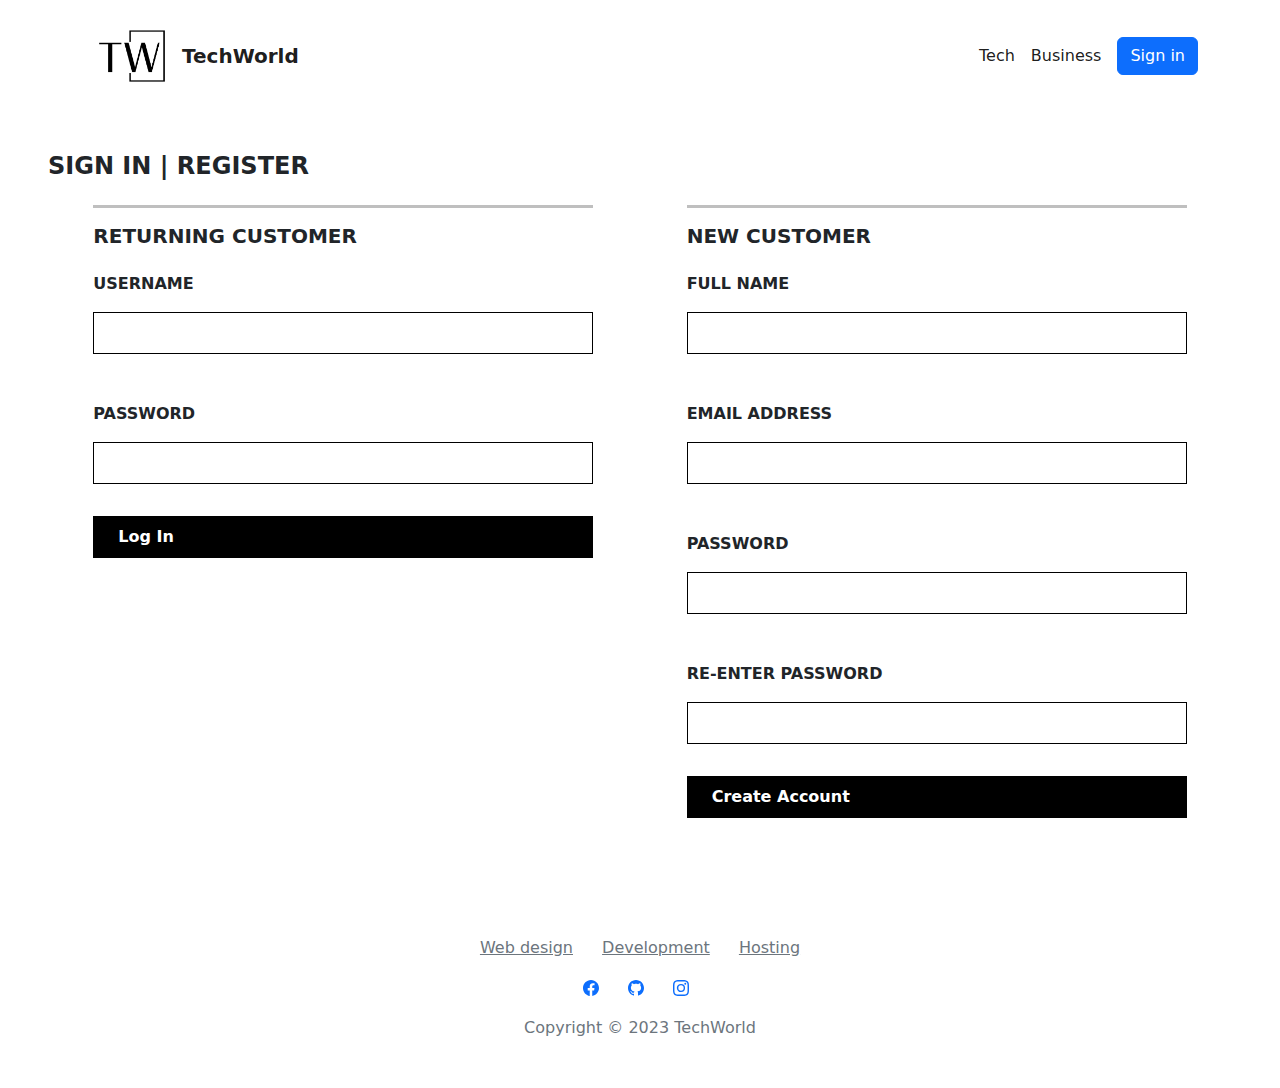
<file: sign_in.html>
<!DOCTYPE html>
<html lang="en">

<head>
    <meta charset="utf-8">
    <meta name="viewport" content="width=device-width, initial-scale=1.0, shrink-to-fit=no">
    <title>TW | Sign In</title>
    <link rel="stylesheet" href="assets/bootstrap/css/bootstrap.min.css">
    <link rel="stylesheet" href="https://fonts.googleapis.com/css?family=Encode+Sans+Semi+Condensed&amp;display=swap">
    <link rel="stylesheet" href="https://fonts.googleapis.com/css?family=Open+Sans&amp;display=swap">
    <link rel="stylesheet" href="assets/css/swiper-icons.css">
    <link rel="stylesheet" href="assets/css/Articles-Cards-images.css">
    <link rel="stylesheet" href="assets/css/Navbar-Right-Links-icons.css">
    <link rel="stylesheet" href="assets/css/Simple-Slider-swiper-bundle.min.css">
    <link rel="stylesheet" href="assets/css/Simple-Slider.css">
</head>

<body>
    <nav class="navbar navbar-light navbar-expand-md py-3"
        style="color: var(--bs-card-border-color);margin-bottom: 40px;">
        <div class="container"><img width="100" height="80" src="assets/img/tw_logo.png" style="padding-left: 0px;"><a
                class="navbar-brand d-flex align-items-center" href="index.html"><span
                    style="font-weight: bold;">TechWorld</span></a><button data-bs-toggle="collapse"
                class="navbar-toggler" data-bs-target="#navcol-2"><span class="visually-hidden">Toggle
                    navigation</span><span class="navbar-toggler-icon"></span></button>
            <div class="collapse navbar-collapse" id="navcol-2"><a href="#"></a>
                <ul class="navbar-nav ms-auto">
                    <li class="nav-item"><a class="nav-link active" href="tech.html"
                            style="color: var(--bs-navbar-active-color);">Tech</a></li>
                    <li class="nav-item"><a class="nav-link" href="business.html"
                            style="color: var(--bs-navbar-active-color);">Business</a></li>
                    <li class="nav-item"></li>
                </ul><a class="btn btn-primary ms-md-2" role="button" href="sign_in.html">Sign in</a><a
                    href="sign_in.html"></a><a href="#"></a>
            </div>
        </div>
    </nav>
    <h1
        style="font-family: var(--bs-body-font-family);text-transform: uppercase;font-size: 1.5em;font-weight: bold;margin-left: 2em;">
        Sign In | Register </h1>
    <!-- <div class="login-register" style="display: grid;grid-template-columns: auto auto;" > -->
    <div class="login-register"
        style="display: flex;flex-direction: row;justify-content: space-evenly;flex-wrap: wrap;">
        <div style="margin-left: 0em;display: block;">
            <hr style="border-top: 3px solid black;padding:inherit; width: 500px;">
            <h3 style="font-family: inherit;text-transform: uppercase;font-weight: bold;font-size: 20px;"> Returning
                Customer </h3>
            <form class="login">
                <div class="login__field">
                    <i class="login__icon"></i>
                    <p>Username
                    <p>
                        <input type="text" class="login__input">
                </div>
                <div class="login__field">
                    <i class="login__icon"></i>
                    <p>Password
                    <p>
                        <input type="password" class="login__input">
                </div>
                <a class="login__submit" style="text-decoration: none;">
                    <span style="padding-right: 0.5em;">Log In</span>
                    <i class="button__icon"></i>
                </a>
            </form>
        </div>
        <div style="margin: 0 0 0 0em;display: block;">
            <hr style="border-top: 3px solid black;width: 500px;">
            <h3 style="font-family: inherit;text-transform: uppercase;font-weight: bold;font-size: 20px;"> New Customer
            </h3>
            <form class="login">
                <div class="login__field">
                    <i class="login__icon"></i>
                    <p>Full Name
                    <p>
                        <input type="text" class="login__input">
                </div>
                <div class="login__field">
                    <i class="login__icon"></i>
                    <p>Email Address
                    <p>
                        <input type="text" class="login__input">
                </div>
                <div class="login__field">
                    <i class="login__icon"></i>
                    <p>Password
                    <p>
                        <input type="password" class="login__input">
                </div>
                <div class="login__field">
                    <i class="login__icon"></i>
                    <p>Re-enter Password
                    <p>
                        <input type="password" class="login__input">
                </div>
                <a class="login__submit" style="text-decoration: none;">
                    <span style="padding-right: 0.5em;">Create Account</span>
                    <i class="button__icon"></i>
                </a>
            </form>
        </div>
    </div>



    <footer class="text-center">
        <div class="container text-muted py-4 py-lg-5" style="margin-top: 70px;margin-bottom: 0px;">
            <ul class="list-inline">
                <li class="list-inline-item me-4"><a class="link-secondary" href="#">Web design</a></li>
                <li class="list-inline-item me-4"><a class="link-secondary" href="#">Development</a></li>
                <li class="list-inline-item"><a class="link-secondary" href="#">Hosting</a></li>
            </ul><a class="list-inline-item me-4" href="https://www.facebook.com/mrbanhmi/" target="_blank"><svg
                    class="bi bi-facebook" xmlns="http://www.w3.org/2000/svg" width="1em" height="1em"
                    fill="currentColor" viewBox="0 0 16 16">
                    <path
                        d="M16 8.049c0-4.446-3.582-8.05-8-8.05C3.58 0-.002 3.603-.002 8.05c0 4.017 2.926 7.347 6.75 7.951v-5.625h-2.03V8.05H6.75V6.275c0-2.017 1.195-3.131 3.022-3.131.876 0 1.791.157 1.791.157v1.98h-1.009c-.993 0-1.303.621-1.303 1.258v1.51h2.218l-.354 2.326H9.25V16c3.824-.604 6.75-3.934 6.75-7.951z">
                    </path>
                </svg></a>

            <a class="list-inline-item me-4" href="https://github.com/chloeenn" target="_blank">
                <svg class="bi bi-twitter" xmlns="http://www.w3.org/2000/svg" width="16" height="24" fill="currentColor"
                    viewBox="0 0 24 24">
                    <path
                        d="M12 0c-6.626 0-12 5.373-12 12 0 5.302 3.438 9.8 8.207 11.387.599.111.793-.261.793-.577v-2.234c-3.338.726-4.033-1.416-4.033-1.416-.546-1.387-1.333-1.756-1.333-1.756-1.089-.745.083-.729.083-.729 1.205.084 1.839 1.237 1.839 1.237 1.07 1.834 2.807 1.304 3.492.997.107-.775.418-1.305.762-1.604-2.665-.305-5.467-1.334-5.467-5.931 0-1.311.469-2.381 1.236-3.221-.124-.303-.535-1.524.117-3.176 0 0 1.008-.322 3.301 1.23.957-.266 1.983-.399 3.003-.404 1.02.005 2.047.138 3.006.404 2.291-1.552 3.297-1.23 3.297-1.23.653 1.653.242 2.874.118 3.176.77.84 1.235 1.911 1.235 3.221 0 4.609-2.807 5.624-5.479 5.921.43.372.823 1.102.823 2.222v3.293c0 .319.192.694.801.576 4.765-1.589 8.199-6.086 8.199-11.386 0-6.627-5.373-12-12-12z" />
                </svg>
            </a>
            <a class="list-inline-item"><svg class="bi bi-instagram" xmlns="http://www.w3.org/2000/svg" width="1em"
                    height="1em" fill="currentColor" viewBox="0 0 16 16" href="https://www.instagram.com/chloe.enn/"
                    target="_blank">
                    <path
                        d="M8 0C5.829 0 5.556.01 4.703.048 3.85.088 3.269.222 2.76.42a3.917 3.917 0 0 0-1.417.923A3.927 3.927 0 0 0 .42 2.76C.222 3.268.087 3.85.048 4.7.01 5.555 0 5.827 0 8.001c0 2.172.01 2.444.048 3.297.04.852.174 1.433.372 1.942.205.526.478.972.923 1.417.444.445.89.719 1.416.923.51.198 1.09.333 1.942.372C5.555 15.99 5.827 16 8 16s2.444-.01 3.298-.048c.851-.04 1.434-.174 1.943-.372a3.916 3.916 0 0 0 1.416-.923c.445-.445.718-.891.923-1.417.197-.509.332-1.09.372-1.942C15.99 10.445 16 10.173 16 8s-.01-2.445-.048-3.299c-.04-.851-.175-1.433-.372-1.941a3.926 3.926 0 0 0-.923-1.417A3.911 3.911 0 0 0 13.24.42c-.51-.198-1.092-.333-1.943-.372C10.443.01 10.172 0 7.998 0h.003zm-.717 1.442h.718c2.136 0 2.389.007 3.232.046.78.035 1.204.166 1.486.275.373.145.64.319.92.599.28.28.453.546.598.92.11.281.24.705.275 1.485.039.843.047 1.096.047 3.231s-.008 2.389-.047 3.232c-.035.78-.166 1.203-.275 1.485a2.47 2.47 0 0 1-.599.919c-.28.28-.546.453-.92.598-.28.11-.704.24-1.485.276-.843.038-1.096.047-3.232.047s-2.39-.009-3.233-.047c-.78-.036-1.203-.166-1.485-.276a2.478 2.478 0 0 1-.92-.598 2.48 2.48 0 0 1-.6-.92c-.109-.281-.24-.705-.275-1.485-.038-.843-.046-1.096-.046-3.233 0-2.136.008-2.388.046-3.231.036-.78.166-1.204.276-1.486.145-.373.319-.64.599-.92.28-.28.546-.453.92-.598.282-.11.705-.24 1.485-.276.738-.034 1.024-.044 2.515-.045v.002zm4.988 1.328a.96.96 0 1 0 0 1.92.96.96 0 0 0 0-1.92zm-4.27 1.122a4.109 4.109 0 1 0 0 8.217 4.109 4.109 0 0 0 0-8.217zm0 1.441a2.667 2.667 0 1 1 0 5.334 2.667 2.667 0 0 1 0-5.334z">
                    </path>
                </svg></a>
            <p class="mb-0" style="margin-top: 16px;">Copyright © 2023 TechWorld</p>
        </div>
    </footer>
    <script src="assets/bootstrap/js/bootstrap.min.js"></script>
    <script src="assets/js/Simple-Slider-swiper-bundle.min.js"></script>
    <script src="assets/js/Simple-Slider.js"></script>
</body>

</html>
</file>
<file: assets/css/Articles-Cards-images.css>
.fit-cover {
  object-fit: cover;
}
.card{
  overflow: hidden;
}

.fit-cover:hover{
  transform: scale(1.1);
}
.card-title:hover{
  opacity: 80%;
  cursor: pointer;
}






/*Sign_in.html*/
.login__field p {
    font-weight: 650;
    text-transform: uppercase;
    font-size: 16px;
}

.login__field {
    padding: 1em 0em;
    position: relative;
}

.login__input {
    border: 1px solid black;
    background: none;
    padding: 0.5em 1em;
    width: 500px;
    transition: .2s;
}

.login__input:active,
.login__input:focus,
.login__input:hover {
    outline: none;
    border-bottom-color: #6A679E;
}

.login__submit {
    color: #848482;
    border: 1px solid black;
    width: 500px;
    padding: 0.5em 0.5em 0.5em 1.5em;
    background-color: black;
    color: white;
    font-weight: bold;
    display: flex;
    cursor: pointer;
    transition: .2s;
}

.login__submit:active,
.login__submit:focus,
.login__submit:hover {
    background-color: #2B2B2B;
    color: white;
    outline: none;
}
</file>
<file: assets/css/Navbar-Right-Links-icons.css>
.bs-icon {
  --bs-icon-size: .75rem;
  display: flex;
  flex-shrink: 0;
  justify-content: center;
  align-items: center;
  font-size: var(--bs-icon-size);
  width: calc(var(--bs-icon-size) * 2);
  height: calc(var(--bs-icon-size) * 2);
  color: var(--bs-primary);
}

.bs-icon-xs {
  --bs-icon-size: 1rem;
  width: calc(var(--bs-icon-size) * 1.5);
  height: calc(var(--bs-icon-size) * 1.5);
}

.bs-icon-sm {
  --bs-icon-size: 1rem;
}

.bs-icon-md {
  --bs-icon-size: 1.5rem;
}

.bs-icon-lg {
  --bs-icon-size: 2rem;
}

.bs-icon-xl {
  --bs-icon-size: 2.5rem;
}

.bs-icon.bs-icon-primary {
  color: var(--bs-white);
  background: var(--bs-primary);
}

.bs-icon.bs-icon-primary-light {
  color: var(--bs-primary);
  background: rgba(var(--bs-primary-rgb), .2);
}

.bs-icon.bs-icon-semi-white {
  color: var(--bs-primary);
  background: rgba(255, 255, 255, .5);
}

.bs-icon.bs-icon-rounded {
  border-radius: .5rem;
}

.bs-icon.bs-icon-circle {
  border-radius: 50%;
}
</file>
<file: assets/css/Simple-Slider.css>
.simple-slider .swiper-slide {
  height: 500px;
  background-repeat: no-repeat;
  background-size: cover;
  background-position: center;
}

.simple-slider .swiper-button-next, .simple-slider .swiper-button-prev {
  width: 50px;
  margin-left: 20px;
  margin-right: 20px;
}

@media (max-width:767px) {
  .simple-slider .swiper-button-next, .simple-slider .swiper-button-prev {
    display: none;
  }
}

@media (max-width:767px) {
  .simple-slider .swiper-slide {
    height: 360px;
  }
}
</file>
